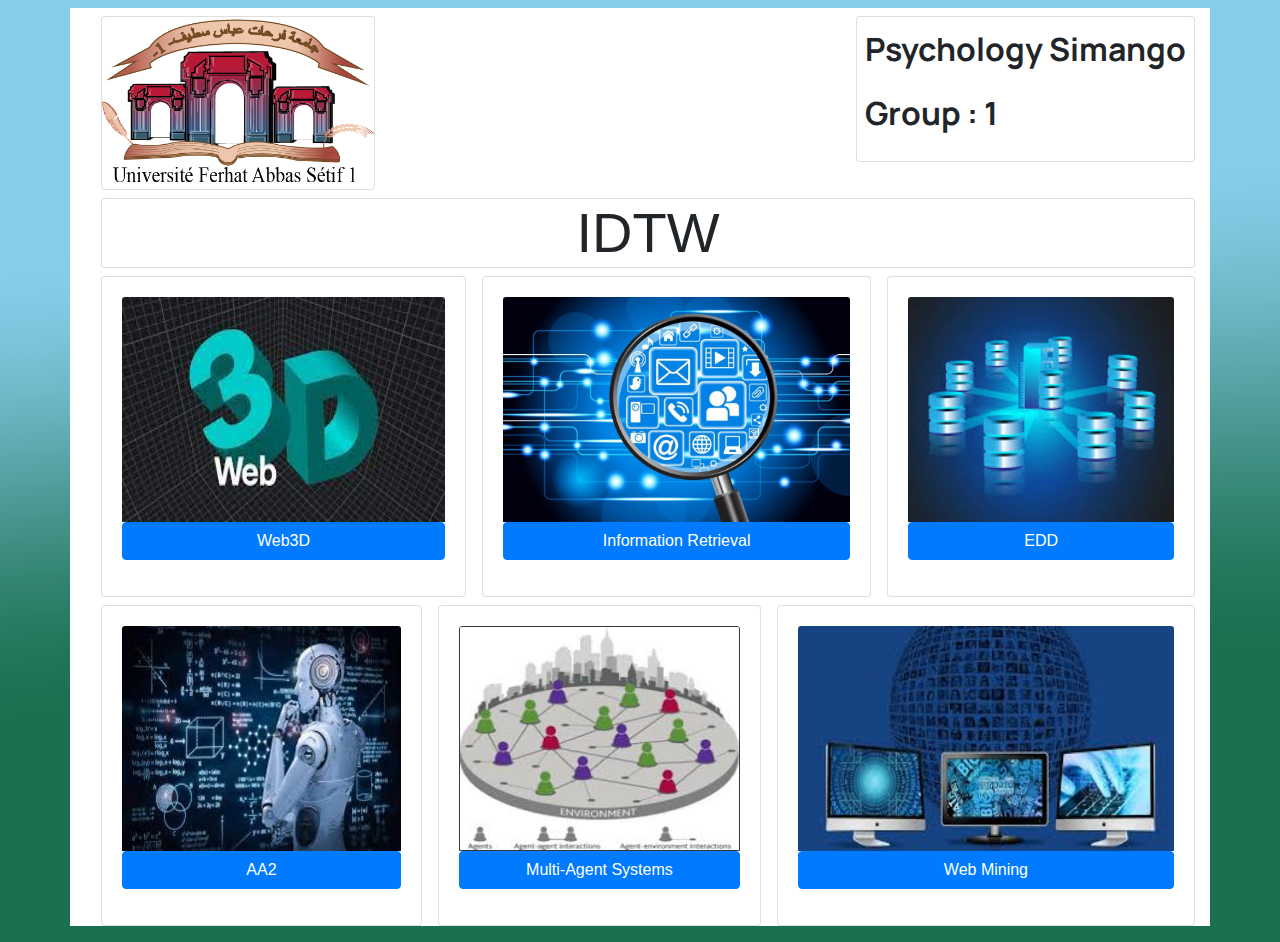
<file: index.html>
<!DOCTYPE html>
<html lang="en">
<head>
    <meta charset="UTF-8">
    <meta http-equiv="X-UA-Compatible" content="IE=edge">
    <meta name="viewport" content="width=device-width, initial-scale=1.0">
    <title>Master 2</title>
    <link rel="icon" href="" type="image/x-icon">
    <link rel="stylesheet" href="layout/css/index.css">
    <link rel="stylesheet" href="layout/css/bootstrap.css">
    <link rel="preconnect" href="https://fonts.googleapis.com">
    <link rel="preconnect" href="https://fonts.gstatic.com" crossorigin>
    <link href="https://fonts.googleapis.com/css2?family=Manrope&display=swap" rel="stylesheet">
</head>
<body class="container-md">
    <header class="clearfix  mt-md-2 ml-3">
       <img src="static/Logo-ufas1.png" alt="school logo" class="w-25 float-md-left card mt-2"/>
       <div class="studentName p-2 float-md-right h-100 card mt-2">
        <p class="name">Psychology Simango</p>
        <p class="group-s">Group : 1</p>
       </div>
        
    </header>
    <main>
        <h2 class="speciality  text-center display-4 mt-2 card ml-3">IDTW</h2>
        <div class="modules d-md-flex flex-row">
            <a href="pages/web3d/home.html" class="card ml-3">
                <div class="card-body"> 
                    <img src="static/web3d.jpg" class="card-img-top sizables w-100" alt="W3D"/>
                    <p id="web" class="btn btn-primary w-100">Web3D</p>
                </div>
            </a>
            <a href="pages/ir/ir-home.html" class="card ml-3">
                <div class="card-body">
                    <img src="static/IR.jpg" class="card-img-top sizables w-175" alt="Information Retrieval"/>
                    <p id="riw" class="btn btn-primary w-100">Information Retrieval</p>
                </div>
            </a>
            <a href="pages/edd/edd-home.html" class="card ml-3">
                <div class="card-body">
                <img src="static/edd.jpg" class="card-img-top sizables" alt="Data warehouses"/>
                <p id="edd" class="btn btn-primary w-100">EDD</p>
            </div>
            </a> 
        </div>
        <div class="d-md-flex flex-row mb-3 mt-2">
            <a href="pages/machine-learning/idtw-aa2.html" class="card ml-3">
                <div class="card-body">
                    <img src="static/AA2.jpg" class="card-img-top sizables" alt="Machine-learning"/>
                    <p id="AA2" class="btn btn-primary w-100">AA2</p>
                </div>
            </a>
            <a href="pages/sma/idtw-sma.html" class="card ml-3">
                <div class="card-body"> 
                    <img src="static/sma.jpg" class="card-img-top sizables border border-dark" alt="Multi-Agent Systems"/>
                    <p id="sma" class="btn btn-primary w-100">Multi-Agent Systems</p>
                </div>
            </a>
            <a href="pages/web-mining/idtw-web-mining.html" class="card ml-3">
                <div class="card-body"> 
                    <img src="static/wm2.jpg" class="card-img-top sizables " alt="Web Mining"/>
                    <p id="wm" class="btn btn-primary w-100">Web Mining</p>
                </div>
            </a>

        </div>
    </main>
    <script src="layout/js/bootstrap.js"></script>
    <script src="layout/js/popper.min.js"></script>
    <script src="layout/js/jquery.js"></script>
</body>
</html>
</file>
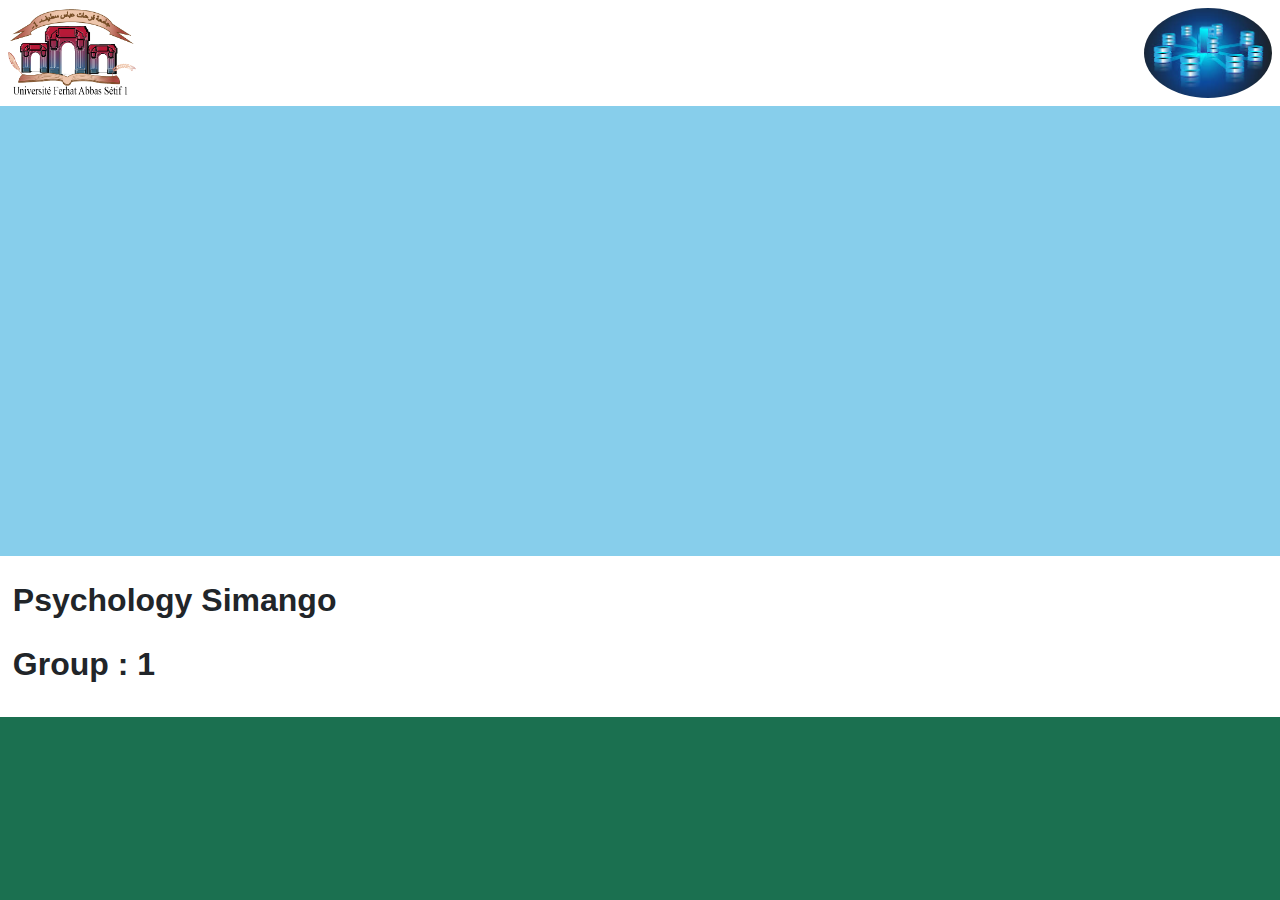
<file: pages/edd/edd-home.html>
<!DOCTYPE html>
<html lang="en">
<head>
    <meta charset="UTF-8">
    <meta http-equiv="X-UA-Compatible" content="IE=edge">
    <meta name="viewport" content="width=device-width, initial-scale=1.0">
    <title>Data WareHouses</title>
    <link rel="stylesheet" href="../../layout/css/bootstrap.css">
    <link rel="stylesheet" href="../../layout/css/index.css">
</head>
<body>
    <header>
        <div class="clearfix">
            <a href="../../index.html" class="float-md-left d-sm-block">
                <img src="../../static/Logo-ufas1.png" alt="school logo"class="uni-logo"/>
            </a>
            <img src="../../static/edd.jpg" alt="Data WareHouses" class="float-md-right web-logo d-sm-block"/>
        </div>
    </header>
    <main>
        <iframe src="" frameborder="0" class="container-iframe"></iframe>
    </main>
    
    <footer class="sName">
        <p class="name">Psychology Simango</p>
        <p class="group-s">Group : 1</p>
    </footer>
    <script src="../../layout/js/popper.min.js"></script>
    <script src="../../layout/js/jquery.js"></script>
</body>
</html>
</file>
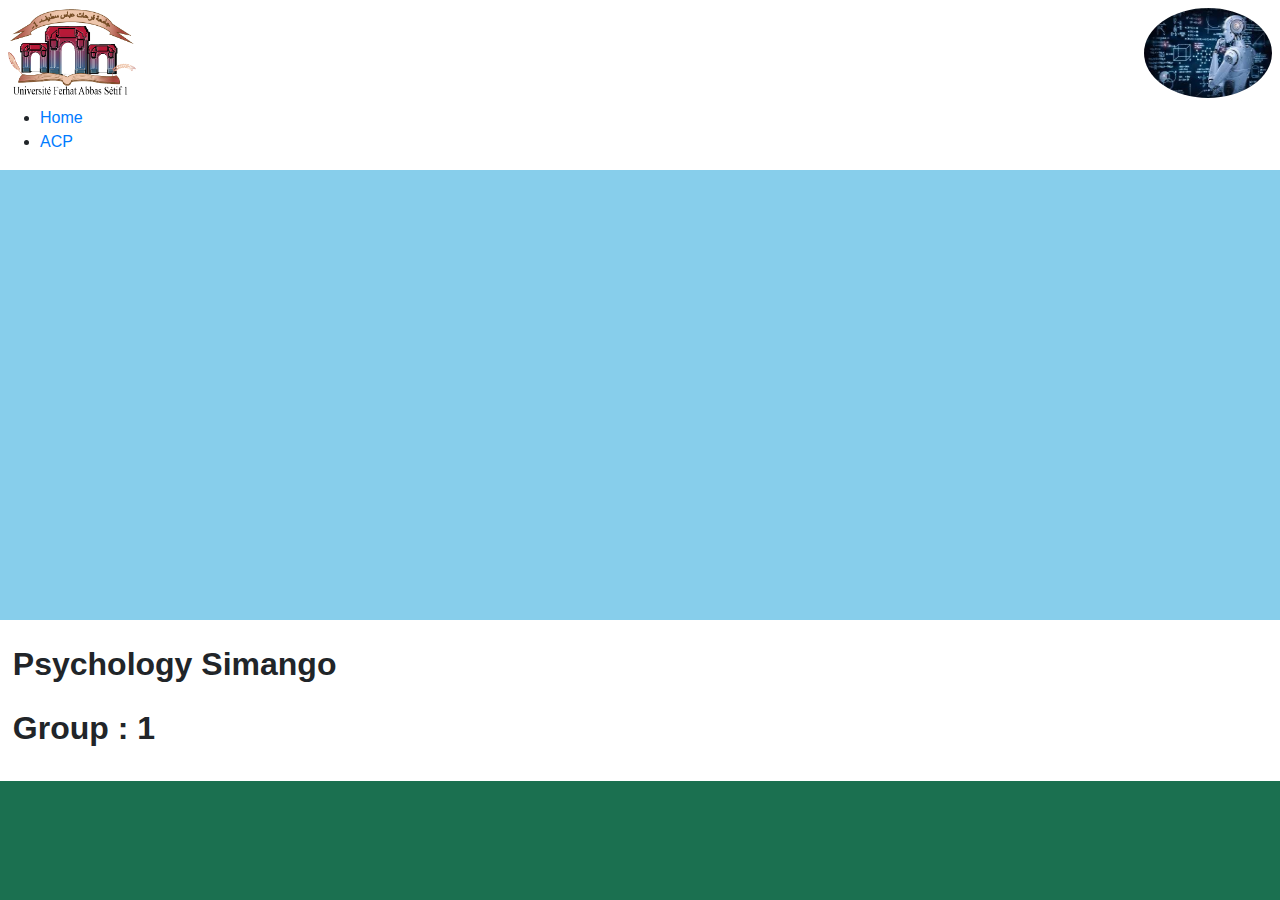
<file: pages/machine-learning/idtw-aa2.html>
<!DOCTYPE html>
<html lang="en">
<head>
    <meta charset="UTF-8">
    <meta http-equiv="X-UA-Compatible" content="IE=edge">
    <meta name="viewport" content="width=device-width, initial-scale=1.0">
    <link rel="stylesheet" href="../../layout/css/index.css">
    <link rel="stylesheet" href="../../layout/css/bootstrap.css">
    <title>Machine Learning</title>
</head>
<body>
    <header>
        <div class="clearfix">
            <a href="../../index.html" class="float-md-left d-sm-block">
                <img src="../../static/Logo-ufas1.png" alt="school logo"class="uni-logo"/>
            </a>
            <img src="../../static/AA2.jpg" alt="Machine Learning" class="float-md-right web-logo d-sm-block"/>
        </div>
        <nav>
            <ul>
                <li><a href="#">Home</a></li>
                <li><a href="#">ACP</a></li>
            </ul>
        </nav>
    </header>
    <main>
        <iframe src="" frameborder="0" class="container-iframe"></iframe>
    </main>
    <footer class="sName">
        <p class="name">Psychology Simango</p>
        <p class="group-s">Group : 1</p>
    </footer>
    <script src="../../layout/js/popper.min.js"></script>
    <script src="../../layout/js/jquery.js"></script>
</body>
</html>
</file>
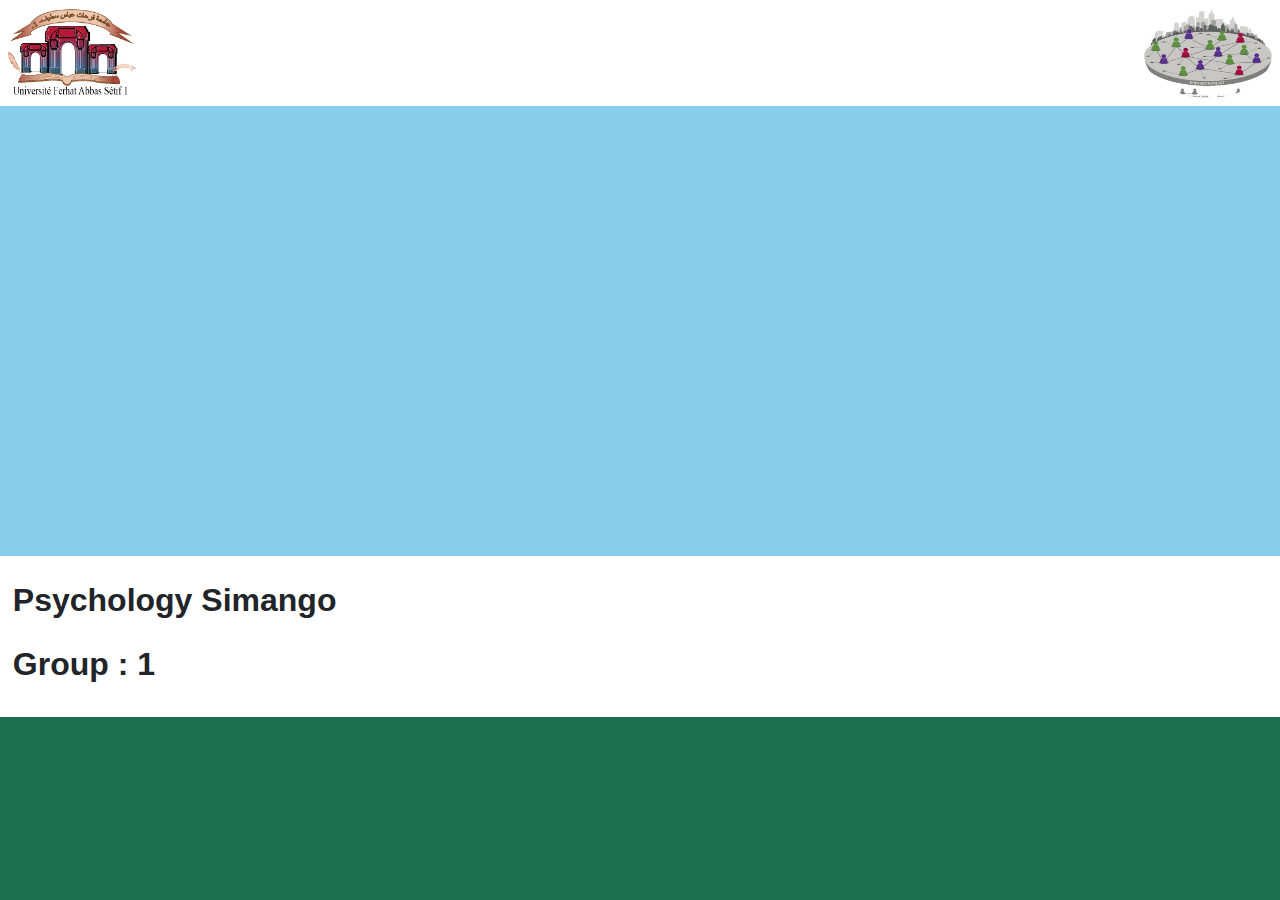
<file: pages/sma/idtw-sma.html>
<!DOCTYPE html>
<html lang="en">
<head>
    <meta charset="UTF-8">
    <meta http-equiv="X-UA-Compatible" content="IE=edge">
    <meta name="viewport" content="width=device-width, initial-scale=1.0">
    <title>Multi-Agent Systems</title>
    <link rel="stylesheet" href="../../layout/css/bootstrap.css">
    <link rel="stylesheet" href="../../layout/css/index.css">
</head>
<body>
    <header>
        <div class="clearfix">
            <a href="../../index.html" class="float-md-left d-sm-block">
                <img src="../../static/Logo-ufas1.png" alt="school logo"class="uni-logo"/>
            </a>
            <img src="../../static/sma.jpg" alt="Multi Agent Systems" class="float-md-right web-logo d-sm-block"/>
        </div>
    </header>
    <main>
        <iframe src="" frameborder="0" class="container-iframe" name="container-frame"></iframe>
    </main>
    <footer class="sName">
        <p class="name">Psychology Simango</p>
        <p class="group-s">Group : 1</p>
    </footer>
    <script src="../../layout/js/popper.min.js"></script>
    <script src="../../layout/js/jquery.js"></script>
</body>
</html>
</file>
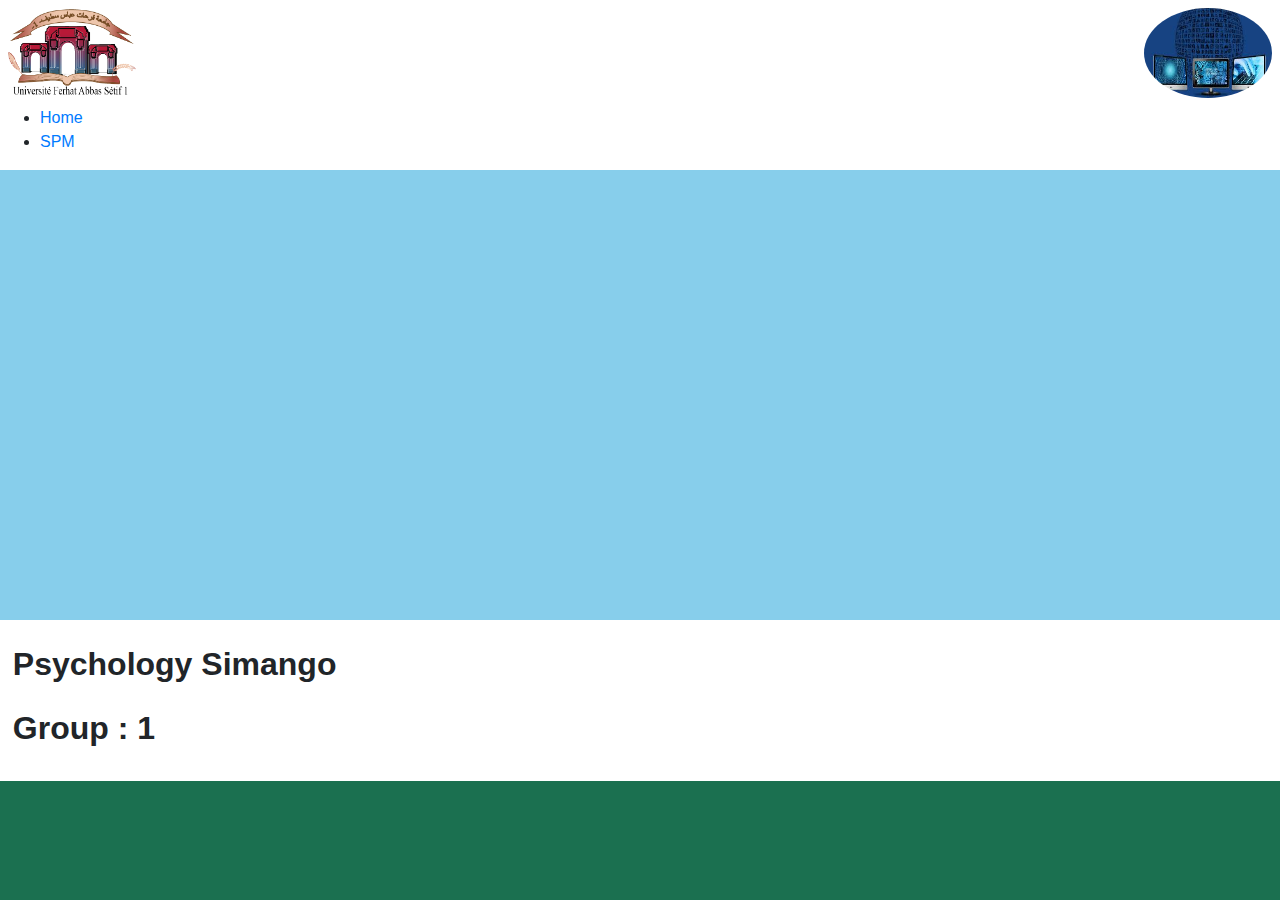
<file: pages/web-mining/idtw-web-mining.html>
<!DOCTYPE html>
<html lang="en">
<head>
    <meta charset="UTF-8">
    <meta http-equiv="X-UA-Compatible" content="IE=edge">
    <meta name="viewport" content="width=device-width, initial-scale=1.0">
    <title>Web Mining</title>
    <link rel="stylesheet" href="../../layout/css/bootstrap.css">
    <link rel="stylesheet" href="../../layout/css/index.css">
</head>
<body>
    <header>
        <div class="clearfix">
            <a href="../../index.html" class="float-md-left d-sm-block">
                <img src="../../static/Logo-ufas1.png" alt="school logo"class="uni-logo"/>
            </a>
            <img src="../../static/wm2.jpg" alt="Web Mining" class="float-md-right web-logo d-sm-block"/>
        </div>
        <nav>
            <ul>
                <li><a href="#">Home</a></li>
                <li><a href="#">SPM</a></li>
            </ul>
        </nav>
    </header>
    <main>
        <iframe src="" frameborder="0" class="container-iframe"></iframe>
    </main>
    <footer class="sName">
        <p class="name">Psychology Simango</p>
        <p class="group-s">Group : 1</p>
    </footer>
    <script src="../../layout/js/popper.min.js"></script>
    <script src="../../layout/js/jquery.js"></script>
</body>
</html>
</file>
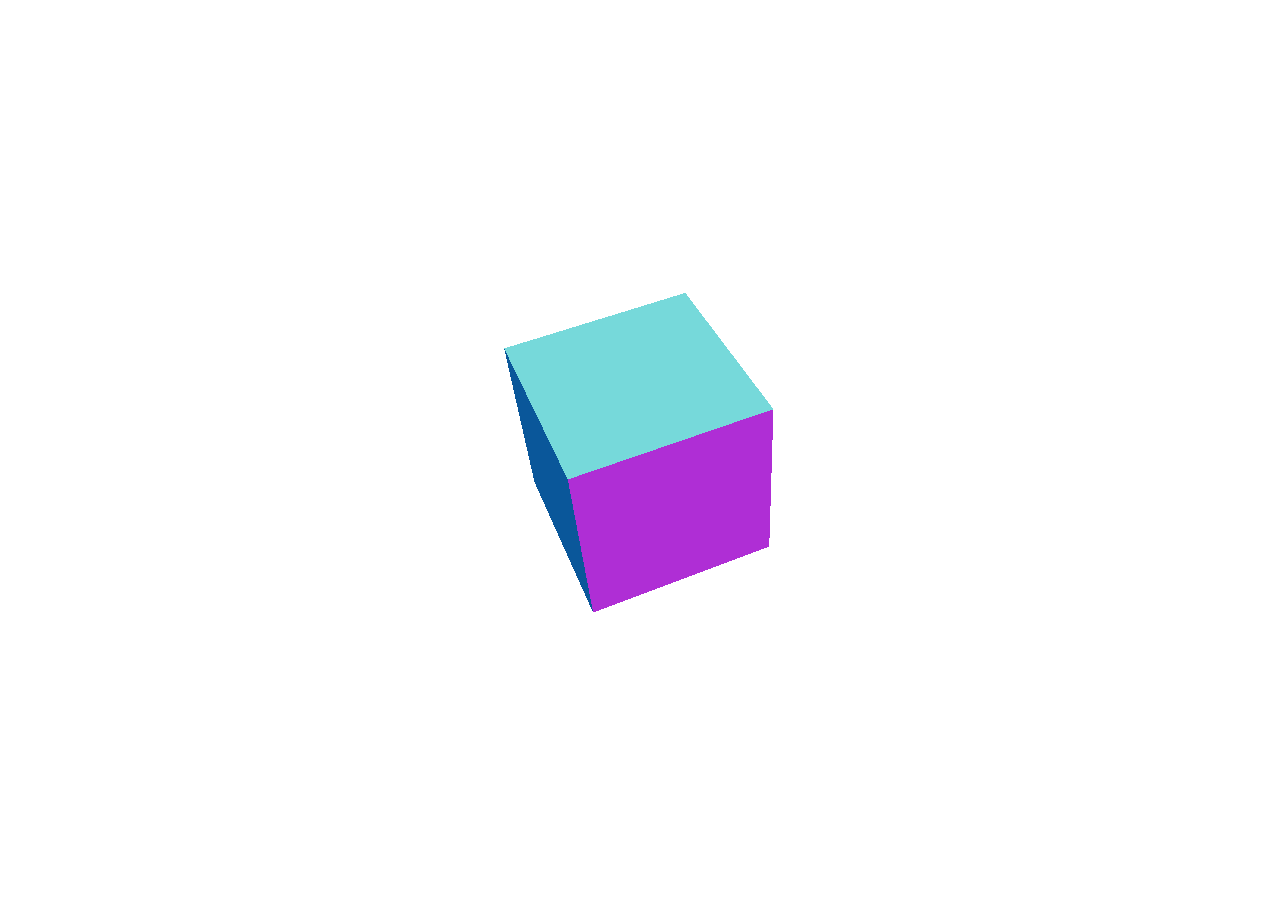
<file: pages/web3d/tpthree.html>
<!DOCTYPE html>
<html lang="en">
<head>
    <meta charset="UTF-8">
    <meta http-equiv="X-UA-Compatible" content="IE=edge">
    <meta name="viewport" content="width=device-width, initial-scale=1.0">
    <title>Three js</title>
</head>
<body style="margin:0;background-color: #87CEEB; height: 70vh;">
    <script src="../../layout/js/three.min.js"></script>
    <script>
        //creation de la scene
        var scene = new THREE.Scene();

        //creation du render
        var renderer = new THREE.WebGLRenderer();
        renderer.setClearColor(0xffffff,1);
        renderer.setSize(innerWidth,innerHeight);

        //On ajoute l'objet a page html
        document.body.appendChild(renderer.domElement);

        //creation de la camera
        var camera = new THREE.PerspectiveCamera(50,innerWidth/innerHeight,1,10000);

        //La forme de l'objet
        var geometry = new THREE.BoxGeometry(1,1,1);

        //creation de l'objet
        var material = new THREE.MeshNormalMaterial();
        var box = new THREE.Mesh(geometry,material);
        box.rotation.x=0.5;
        box.rotation.y=1;
        box.rotation.z=1.5;
        box.position.z=-5;
        scene.add(box);

        animate();
        function animate(){
            requestAnimationFrame(animate);
            box.rotation.x+=0.01;
            box.rotation.y+=0.02;
            box.rotation.z+=0.03;
            renderer.render(scene,camera);
        }

    </script>
</body>
</html>
</file>
<file: layout/css/index.css>
html{
    margin: 0;
    padding: 0;
    background: url("../../static/mesh-gradient.png");
    background-position: center;
    background-repeat: no-repeat;
    background-size: cover;
}
.name,.group-s{
    font-size:x-large;
    font-family: 'Manrope', Arial, Helvetica, sans-serif;
    font-weight:bolder;
    font-size: xx-large;
}
.group-s{
    text-align: justify;
}
p{
    font-size: larger;
}
.sizables{
    width: 30vw;
    height: 25vh;
}
*{
    box-sizing: border-box;
}
.container-iframe{
    width:100%;
    height:50vh;
    background-color: #87CEEB;
}
img.uni-logo{
    width: 10vw;
    height: 10vh;
    border-radius: .25rem;
    -webkit-border-radius: .25rem;
    -moz-border-radius: .25rem;
    -ms-border-radius: .25rem;
    -o-border-radius: .25rem;
    margin: .5rem;
}
nav.nav-header{
    text-decoration: none;
}
footer{
    background:inherit;
    margin-left:auto;
    padding:.8rem;
}
img.web-logo{
    width: 10vw;
    height: 10vh;
    border-radius: 50%;
    -webkit-border-radius: 50%;
    -moz-border-radius: 50%;
    -ms-border-radius: 50%;
    -o-border-radius: 50%;
    margin:.5rem;
}
</file>
